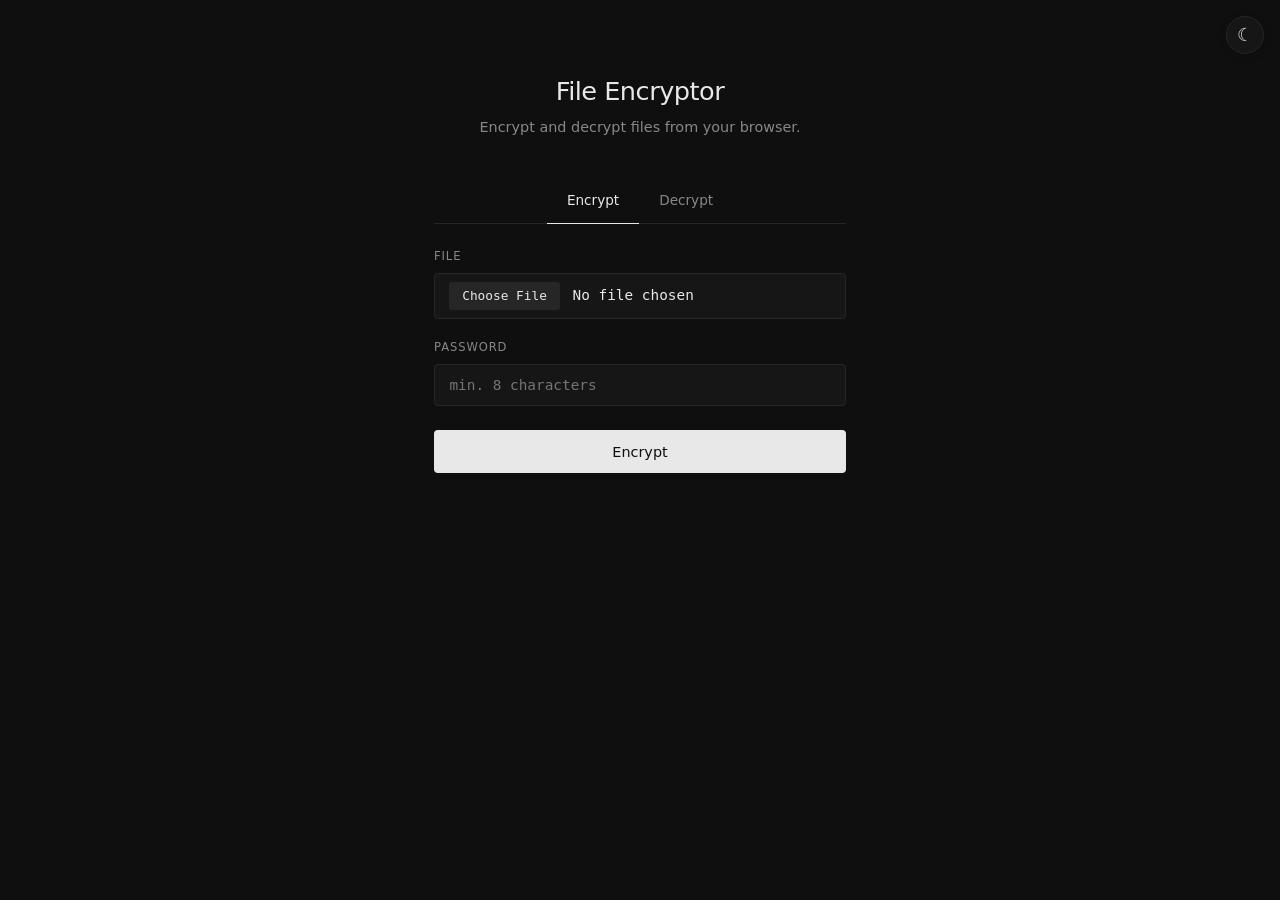
<file: index.html>
<!DOCTYPE html>
<html lang="en">
<head>
<meta charset="UTF-8">
<meta name="viewport" content="width=device-width, initial-scale=1">
<title>File Encryptor</title>
<link rel="stylesheet" href="styles.css">
</head>
<body>

<button id="theme" title="Toggle theme">☾</button>

<main>
  <h1>File Encryptor</h1>
  <p class="sub">Encrypt and decrypt files from your browser.</p>

  <div class="tabs">
    <button class="on" id="t-enc">Encrypt</button>
    <button id="t-dec">Decrypt</button>
  </div>

  <label for="file">File</label>
  <div class="file-row">
    <input type="file" id="file">
    <button id="clear" class="clear hidden" title="Remove file">✕</button>
  </div>

  <label for="pw">Password</label>
  <input type="password" id="pw" placeholder="min. 8 characters">

  <button id="go">Encrypt</button>

  <p id="status"></p>
</main>

<script src="./script.js"></script>
</body>
</html>
</file>
<file: styles.css>
:root {
	--bg: #0f0f0f;
	--fg: #e8e8e8;
	--dim: #888;
	--line: #262626;
	--surface: #161616;
}

body.light {
	--bg: #fafafa;
	--fg: #0f0f0f;
	--dim: #777;
	--line: #e2e2e2;
	--surface: #fff;
}

* { box-sizing: border-box; }

body {
	margin: 0;
	background: var(--bg);
	color: var(--fg);
	font: 15px/1.5 ui-sans-serif, system-ui, sans-serif;
	-webkit-font-smoothing: antialiased;
}

#theme {
	position: fixed;
	top: 1rem;
	right: 1rem;
	background: var(--surface);
	border: 1px solid var(--line);
	color: var(--fg);
	width: 2.4rem;
	height: 2.4rem;
	border-radius: 50%;
	cursor: pointer;
	font-size: 1.1rem;
	box-shadow: 0 2px 8px rgba(0,0,0,.15);
}

#theme:hover {
	border-color: var(--fg);
	transform: scale(1.05);
}

main {
	max-width: 460px;
	margin: 0 auto;
	padding: 8vh 1.5rem;
	text-align: center;
}

h1 {
	font-size: 1.6rem;
	font-weight: 500;
	margin: 0 0 .4rem;
	letter-spacing: -.02em;
}

.sub {
	color: var(--dim);
	margin: 0 0 2.5rem;
	font-size: .9rem;
}

.tabs {
	display: flex;
	justify-content: center;
	border-bottom: 1px solid var(--line);
	margin-bottom: 1.5rem;
}

.tabs button {
	background: none;
	border: 0;
	color: var(--dim);
	font: inherit;
	font-size: .85rem;
	padding: .75rem 1.25rem;
	cursor: pointer;
	border-bottom: 1px solid transparent;
	margin-bottom: -1px;
}

.tabs button:hover { color: var(--fg); }

.tabs .on {
	color: var(--fg);
	border-bottom-color: var(--fg);
}

label {
	display: block;
	text-align: left;
	font-size: .72rem;
	color: var(--dim);
	text-transform: uppercase;
	letter-spacing: .08em;
	margin: 1.25rem 0 .5rem;
}

input {
	width: 100%;
	background: var(--surface);
	border: 1px solid var(--line);
	border-radius: 4px;
	color: var(--fg);
	font: .9rem ui-monospace, Menlo, monospace;
	padding: .75rem .9rem;
}

input:focus {
	outline: 0;
	border-color: var(--fg);
}

input[type=file] {
	padding: .5rem .9rem;
	cursor: pointer;
}

input[type=file]::file-selector-button {
	background: var(--line);
	color: var(--fg);
	border: 0;
	border-radius: 3px;
	padding: .4rem .8rem;
	margin-right: .8rem;
	font: inherit;
	font-size: .8rem;
	cursor: pointer;
}

body.light input[type=file]::file-selector-button:hover { background: #d4d4d4; }
input[type=file]::file-selector-button:hover { background: #333; }

.file-row {
	display: flex;
	gap: .5rem;
	align-items: stretch;
}

.file-row input[type=file] { flex: 1; }

.clear {
	background: var(--surface);
	border: 1px solid var(--line);
	color: var(--dim);
	border-radius: 4px;
	width: 2.4rem;
	cursor: pointer;
	font-size: .9rem;
}

.clear:hover {
	color: var(--fg);
	border-color: var(--fg);
}

.hidden { display: none; }

#go {
	width: 100%;
	margin-top: 1.5rem;
	background: var(--fg);
	color: var(--bg);
	border: 0;
	border-radius: 4px;
	font: 500 .9rem ui-sans-serif, system-ui, sans-serif;
	padding: .85rem;
	cursor: pointer;
}

#go:hover { opacity: .85; }
#go:active { transform: translateY(1px); }

#status {
	font: .8rem ui-monospace, monospace;
	color: var(--dim);
	margin: 1rem 0 0;
	min-height: 1.2em;
	transition: opacity .3s;
}

#status.err { color: #ff6b6b; }
#status.fade { opacity: 0; }
</file>
